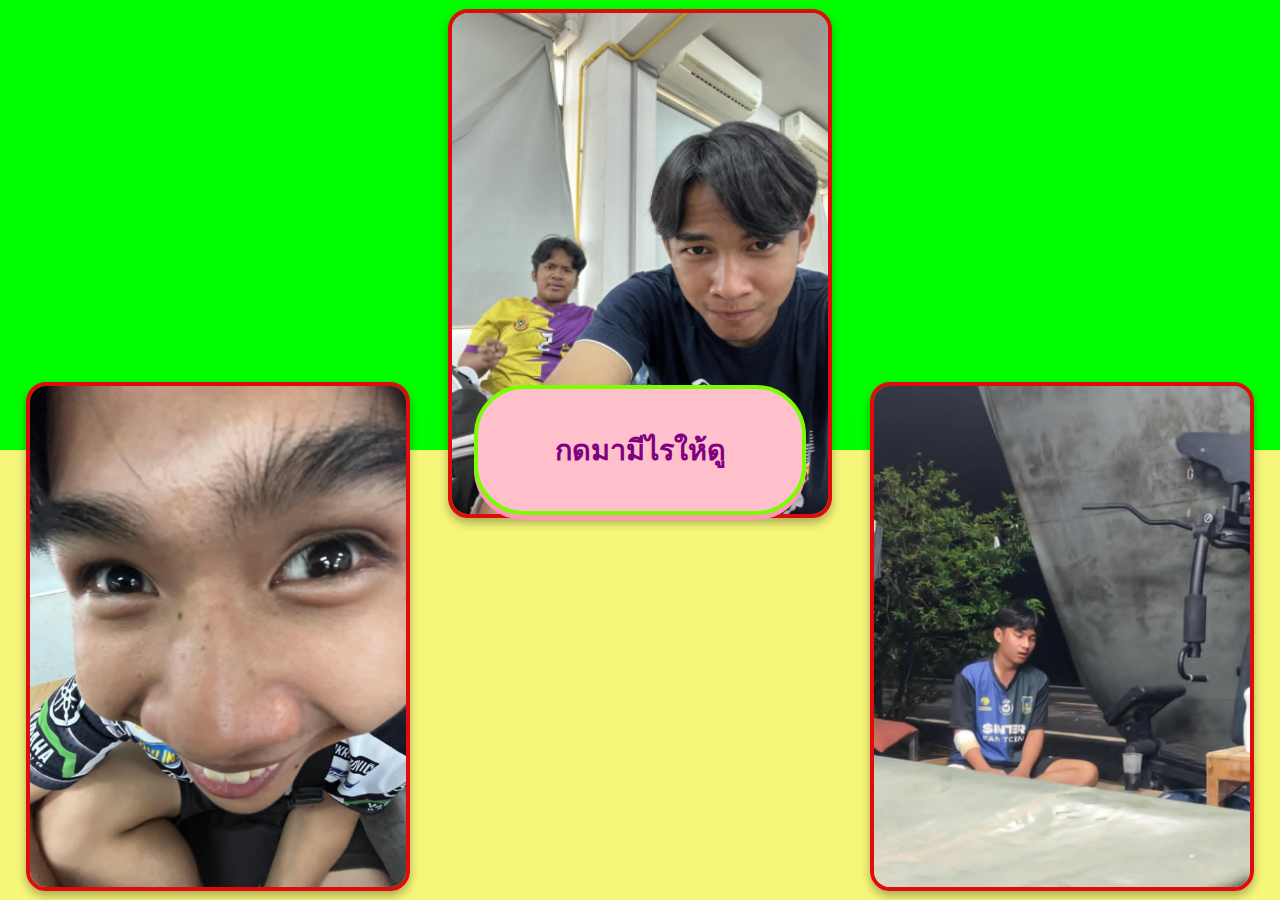
<file: index.html>
<!DOCTYPE html>
<html lang="th">
<head>
<meta charset="UTF-8">
<meta name="viewport" content="width=device-width, initial-scale=1.0">
<title>กดมามีไรให้ดู</title>
<link rel="stylesheet" href="style.css">
</head>
<body>

<div class="container">
    <!-- รูปบนกลาง -->
    <img src="llll.jpg" class="troll-img img-top">

    <!-- กล่องข้อความลิงก์ไป kuy.html -->
    <a href="kuy.html" class="message-box">กดมามีไรให้ดู</a>

    <!-- รูปล่างซ้าย -->
    <img src="kl.jpg" class="troll-img img-left">

    <!-- รูปล่างขวา -->
    <img src="555555555.jpg" class="troll-img img-right">
</div>

</body>
</html>
</file>
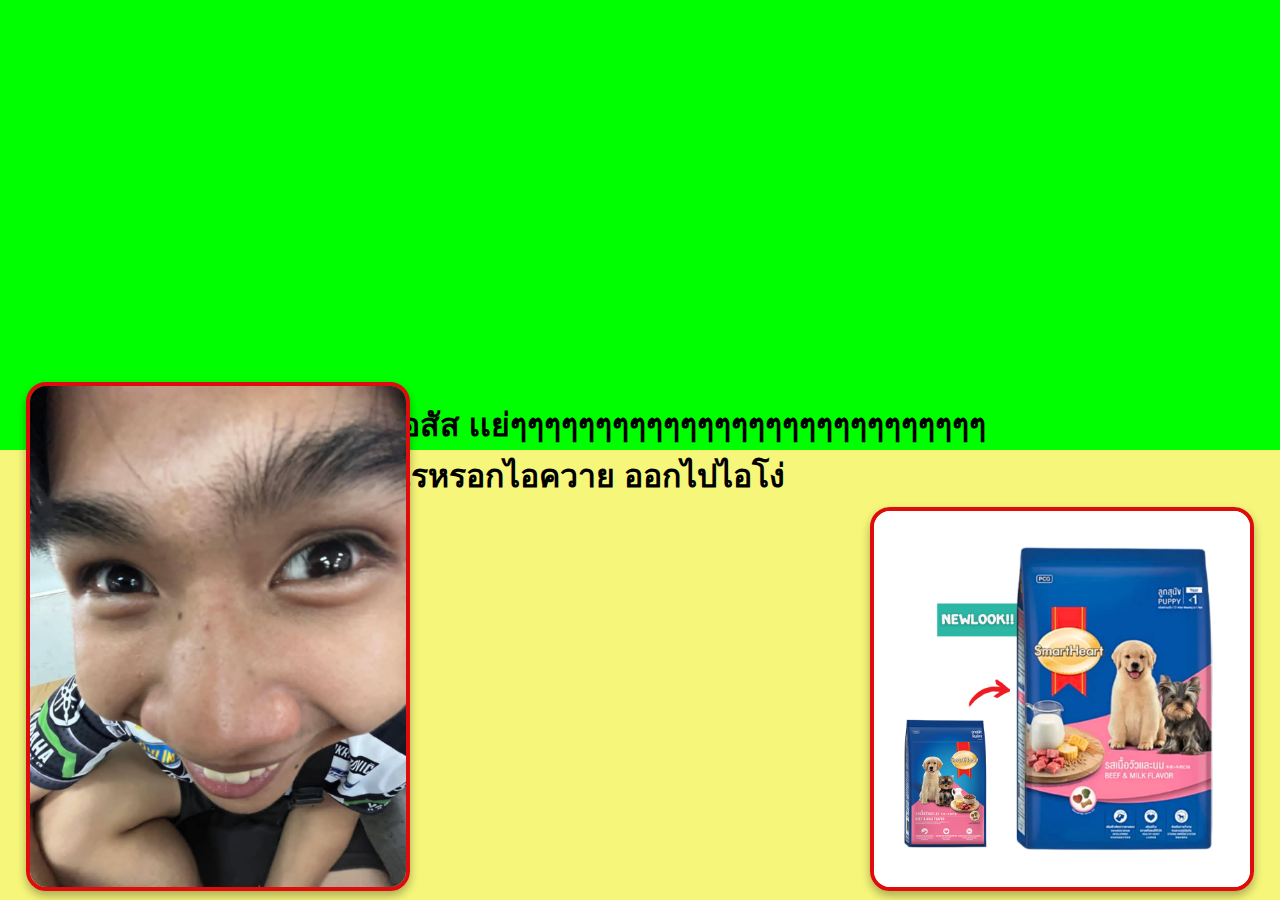
<file: kuy.html>
<!DOCTYPE html>
<html lang="th">
<head>
<meta charset="UTF-8">
<meta name="viewport" content="width=device-width, initial-scale=1.0">
<title>เเย่ๆ</title>
<link rel="stylesheet" href="style.css">
</head>
<body>

<div class="container">
    <h1 class="text">ควยไรไอสัส เเย่ๆๆๆๆๆๆๆๆๆๆๆๆๆๆๆๆๆๆๆๆๆๆๆๆๆๆๆๆ <br> มันไม่มีไรหรอกไอควาย ออกไปไอโง่</h1>
    
    <!-- รูปซ้าย -->
    <img src="kl.jpg" class="troll-img img-left">
    
    <!-- รูปขวา -->
    <img src="kkkkkk.png" class="troll-img img-right">
</div>

</body>
</html>
</file>
<file: style.css>
* {
    margin: 0;
    padding: 0;
    box-sizing: border-box;
}

body, html {
    height: 100%;
    font-family: sans-serif;
}

.container {
    position: relative;
    height: 100vh;
    width: 100%;
    background: linear-gradient(to bottom, rgb(0, 255, 0) 50%, #f6f67a 50%);
    display: flex;
    justify-content: center;
    align-items: center;
}

/* กล่องข้อความ */
.message-box {
    background-color: pink;
    padding: 3vw 6vw; /* ใช้หน่วย vw เพื่อให้ยืดหยุ่น */
    border-radius: 50px;
    border: 4px solid lawngreen;
    font-size: clamp(1rem, 2.5vw, 1.8rem); /* ปรับอัตโนมัติ */
    box-shadow: 0px 5px 0px #ff99bb;
    cursor: pointer;
    z-index: 2;
    text-decoration: none;
    color: purple;
    transition: transform 0.2s;
    text-align: center;
    font-weight: bold;
}

/* เอฟเฟกต์เด้งเมื่อ hover */
.message-box:hover {
    animation: bounce 0.5s;
}

@keyframes bounce {
    0%   { transform: scale(1); }
    30%  { transform: scale(1.1); }
    50%  { transform: scale(0.9); }
    70%  { transform: scale(1.05); }
    100% { transform: scale(1); }
}

/* รูปภาพ */
.troll-img {
    position: absolute;
    max-width: 30vw; /* ปรับขนาดรูปให้ไม่เกิน 30% ของหน้าจอ */
    height: auto;
    animation: trollMove 1s infinite;
    border: 4px solid rgb(222, 12, 12);
    border-radius: 20px;
    box-shadow: 0px 5px 10px rgba(0,0,0,0.3);
}

@keyframes trollMove {
    0% { transform: translate(0,0) rotate(0deg); }
    20% { transform: translate(7px,-7px) rotate(2deg); }
    40% { transform: translate(-7px,7px) rotate(-2deg); }
    60% { transform: translate(7px,7px) rotate(1deg); }
    80% { transform: translate(-7px,-7px) rotate(-1deg); }
    100% { transform: translate(0,0) rotate(0deg); }
}

/* ตำแหน่งภาพ */
.img-top {
    top: 1vh; 
}

.img-left {
    bottom: 1vh; 
    left: 2vw;
}

.img-right {
    bottom: 1vh;
    right: 2vw;
}

/* Media Queries สำหรับมือถือ */
@media (max-width: 250px) {
    .message-box {
        padding: 20px 40px;
        font-size: 1.2rem;
    }
    .troll-img {
        max-width: 40vw;
    }
}

/* สำหรับมือถือเล็กมาก */
@media (max-width:250px) {
    .message-box {
        padding: 15px 30px;
        font-size: 1rem;
    }
    .troll-img {
        max-width: 40vw;
    }
}
</file>
